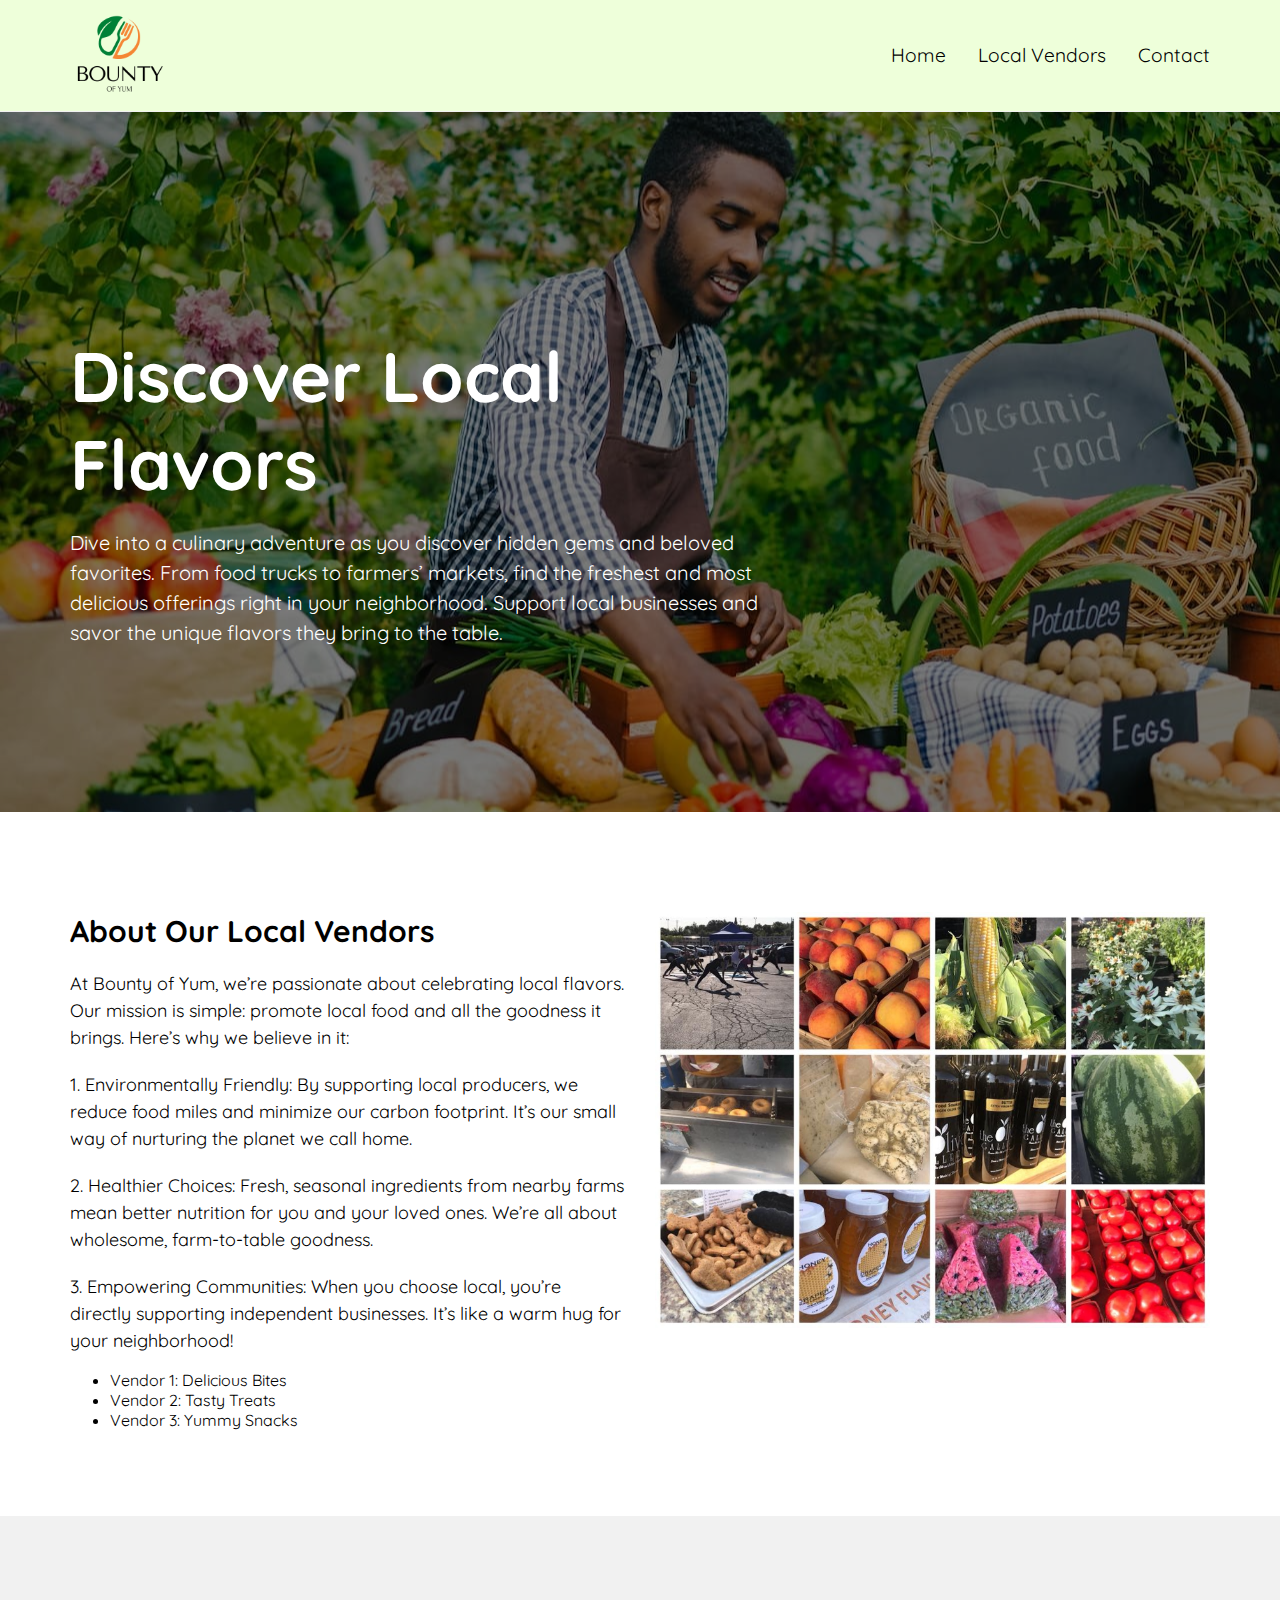
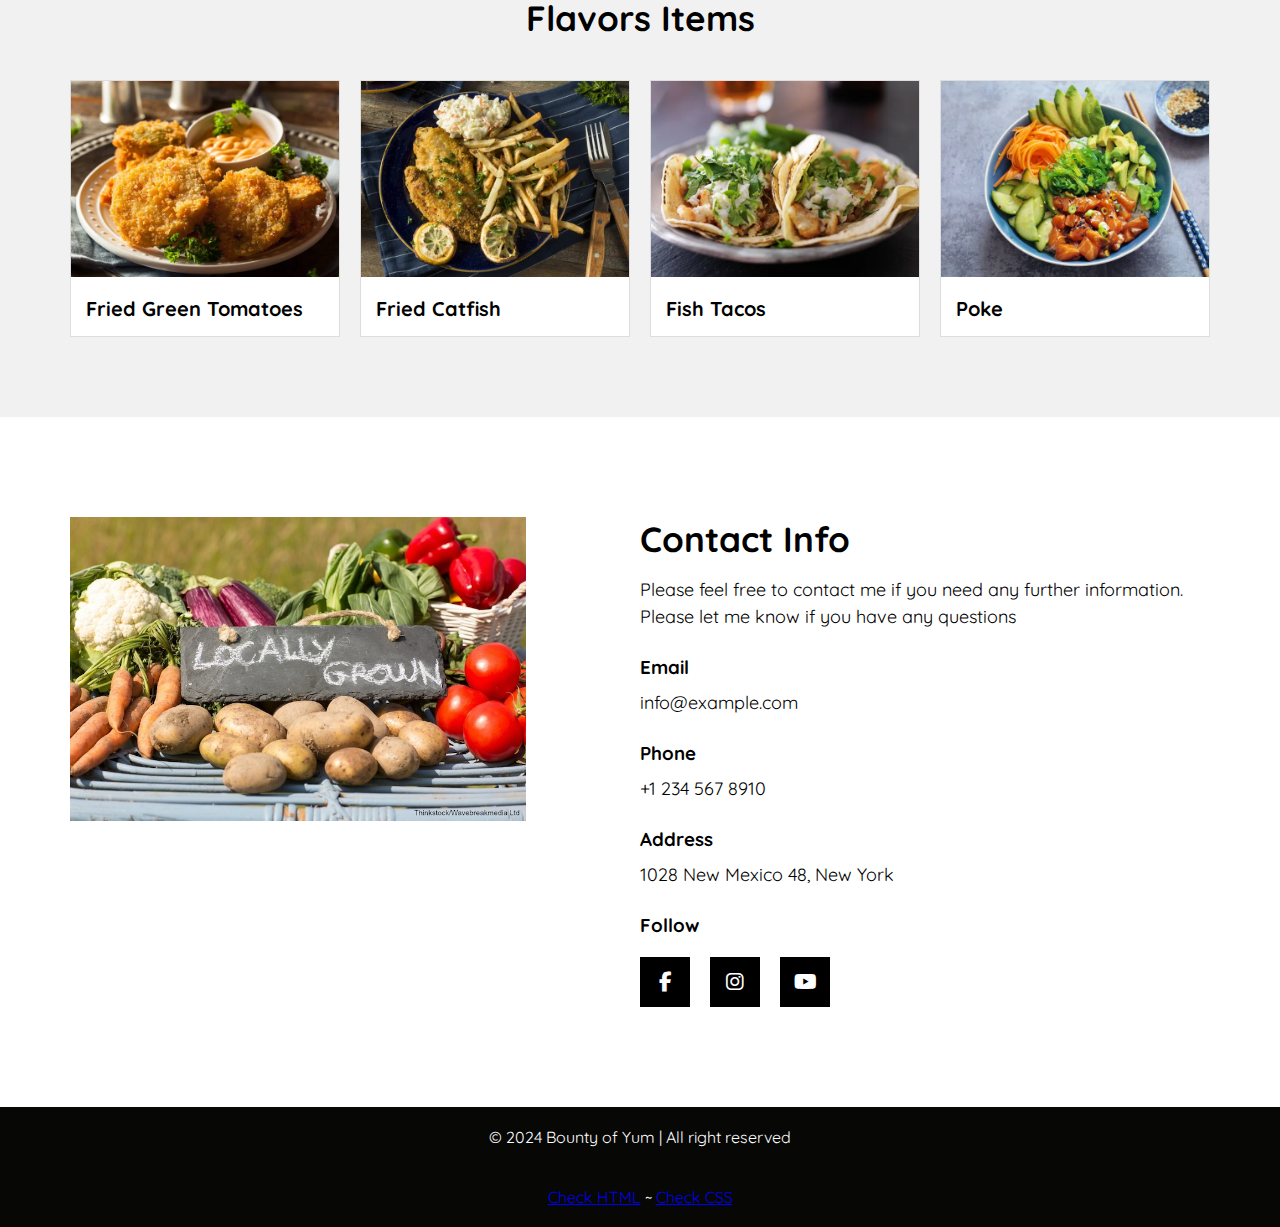
<file: it161/fp/index.html>
<!DOCTYPE html>
<html lang="en">
<head>
    <title>Bounty of Yum</title>
    <meta charset="utf-8">
    <meta name="viewport" content="width=device-width, initial-scale=1.0">
    <link rel="stylesheet" href="css/style.css">
    <link rel="stylesheet" href="https://cdnjs.cloudflare.com/ajax/libs/font-awesome/6.6.0/css/all.min.css"/>
</head>
<body>
     <header>
        <nav class="nav">
            <div class="container">
                <input type="checkbox" id="nav__checkbox" class="nav__checkbox">
                <label for="nav__checkbox" class="nav__toggle">
                    <img src="images/menu--v1.png" class="hamburger" />
                    <img src="images/x.png" class="close" />
                </label>
          
                <ul class="nav__menu">
                    <li>
                        <a href="index.html">
                            <img src="images/logo.png" />
                        </a>
                    </li>
                    <li><a href="index.html">Home</a></li>
                    <li><a href="local-vendors.html">Local Vendors</a></li>
                    <li><a href="contact.html">Contact</a></li>
                </ul>
            </div>
          </nav>
     </header>
     <section class="hero-section">
        <div class="overlay">
            <div class="container">
                <div class="caption">
                    <h1>Discover Local Flavors</h1>
                    <p>Dive into a culinary adventure as you discover hidden gems and beloved favorites. From food trucks to farmers’ markets, find the freshest and most delicious offerings right in your neighborhood. Support local businesses and savor the unique flavors they bring to the table.
                    </p>
                </div>
            </div>
        </div>
     </section>
     <section class="about-section">
        <div class="container">
            <div class="row">
                <div class="content">
                    <h2>About Our Local Vendors</h2>
                    <p>At Bounty of Yum, we’re passionate about celebrating local flavors. Our mission is simple: promote local food and all the goodness it brings. Here’s why we believe in it:</p>
                    <br>
                    <p>1. Environmentally Friendly: By supporting local producers, we reduce food miles and minimize our carbon footprint. It’s our small way of nurturing the planet we call home.   </p>
                    <br>
                    <p>2. Healthier Choices: Fresh, seasonal ingredients from nearby farms mean better nutrition for you and your loved ones. We’re all about wholesome, farm-to-table goodness.   </p>
                    <br>
                    <p>3. Empowering Communities: When you choose local, you’re directly supporting independent businesses. It’s like a warm hug for your neighborhood!   </p>

                    <ul>
                        <li>
                            Vendor 1: Delicious Bites 
                        </li>
                        <li>
                            Vendor 2: Tasty Treats
                        </li>
                        <li>
                            Vendor 3: Yummy Snacks
                        </li>
                    </ul>
                </div>
                <div class="image">
                    <img src="images/vendors.jpg">
                </div>
            </div>
        </div>
     </section>
     <section class="flavors-list">
        <div class="container">
            <div class="heading">
                <h2>Flavors Items</h2>
            </div>
            <div class="row">
                <div class="card">
                    <img src="images/food-img-1.webp">
                    <h2>Fried Green Tomatoes</h2>
                </div>
                <div class="card">
                    <img src="images/food-img-2.webp">
                    <h2>Fried Catfish</h2>
                </div>
                <div class="card">
                    <img src="images/food-img-3.webp">
                    <h2>Fish Tacos</h2>
                </div>
                <div class="card">
                    <img src="images/food-img-4.webp">
                    <h2>Poke</h2>
                </div>
            </div>
        </div>
     </section>
     <section class="contact-info">
        <div class="container">
            <div class="row">
                <div class="image">
                    <img src="images/FarmersMarket.jpg">
                </div>
                <div class="content">
                    <h2>Contact Info</h2>
                    <p>Please feel free to contact me if you need any further information. Please let me know if you have any questions</p>
                    <h3>Email</h3>
                    <p>info@example.com</p>
                    <h3>Phone</h3>
                    <p>+1 234 567 8910</p>
                    <h3>Address</h3>
                    <p>1028 New Mexico 48, New York</p>
                    <h3>Follow</h3>
                    <div class="follow-icon">
                        <div class="item">
                            <a href="">
                                <i class="fa-brands fa-facebook-f"></i>
                            </a>
                        </div>
                        <div class="item">
                            <a href="">
                                <i class="fa-brands fa-instagram"></i>
                            </a>
                        </div>
                        <div class="item">
                            <a href="">
                                <i class="fa-brands fa-youtube"></i>
                            </a>
                        </div>
                    </div>
                </div>
            </div>
        </div>
     </section>
     <footer>
        <p>© 2024 Bounty of Yum | All right reserved</p>
        <p> 
            <a id="html-checker" href="#" target="_blank">Check HTML</a> ~ 
            <a id="css-checker" href="#" target="_blank">Check CSS</a></small>
       </p>
     </footer>
</body>
</html>
</file>
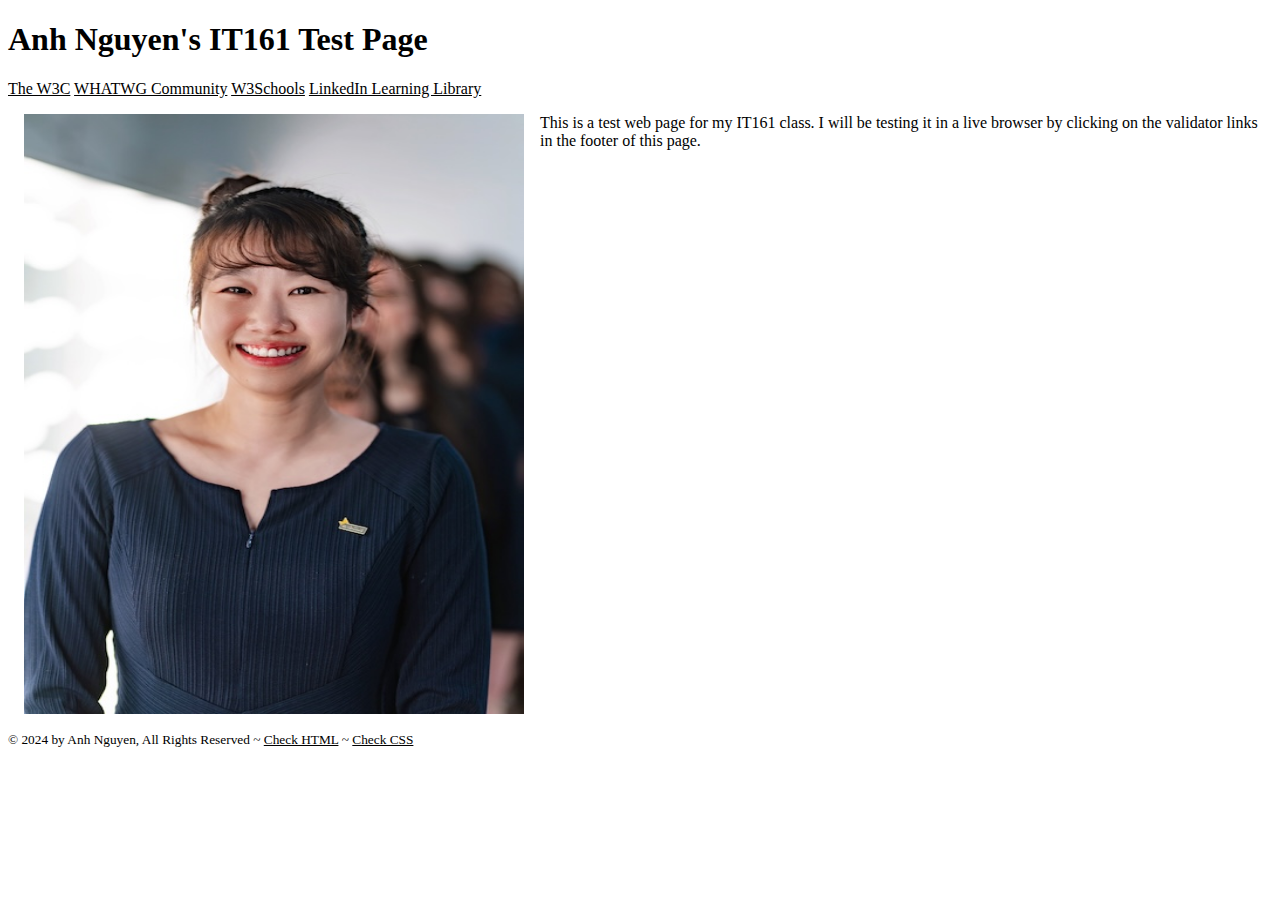
<file: it161/test.html>
<!DOCTYPE html> 
<html lang="en">
    <head>
        <meta charset="uft-8" />
        <meta name="robots" content="noindex,nofollow" />
        <title>IT161 Test Web Page by ANH NGUYEN</title>
        <!-- START Style Here -->
        <style>
            img {
                float:left;
                margin: 1em;
            }
            a {
                color: black;
            }
            a:hover {
                color:red;
                background-color: yellow;
                text-decoration: none;
            }
            footer {
                clear:both;
            }
        </style>
        <!-- END Style Here -->
    </head>
    <body>
       <header>
            <h1>Anh Nguyen's IT161 Test Page</h1>
            <nav>
                <a href="https://www.w3.org" target="_blank">The W3C</a>
                <a href="https://whatwg.org" target="_blank">WHATWG Community</a>
                <a href="https://www.w3schools.com" target="_blank">W3Schools</a>
                <a href="https://www.linkedin.com/learning-login" target="_blank">LinkedIn Learning Library</a>
            </nav>
        </header> 
            <img src="images/me.jpg" alt="Picture of Anh" width="500" height="600"/>
            <p>This is a test web page for my IT161 class. 
                I will be testing it in a live browser by clicking on the validator links in the footer of this page.</p>
        <footer>
            <p><small>&copy; 2024 by Anh Nguyen, All Rights Reserved ~ 
                 <a id="html-checker" href="#" target="_blank">Check HTML</a> ~ 
                 <a id="css-checker" href="#"  target="_blank">Check CSS</a></small></p>
        </footer>
        <script>
            document.getElementById("html-checker").setAttribute("href","https://validator.w3.org/nu/?doc=" + location.href);
       document.getElementById("css-checker").setAttribute("href","https://jigsaw.w3.org/css-validator/validator?uri=" + location.href);  
        </script>
    </body>
</html>
</file>
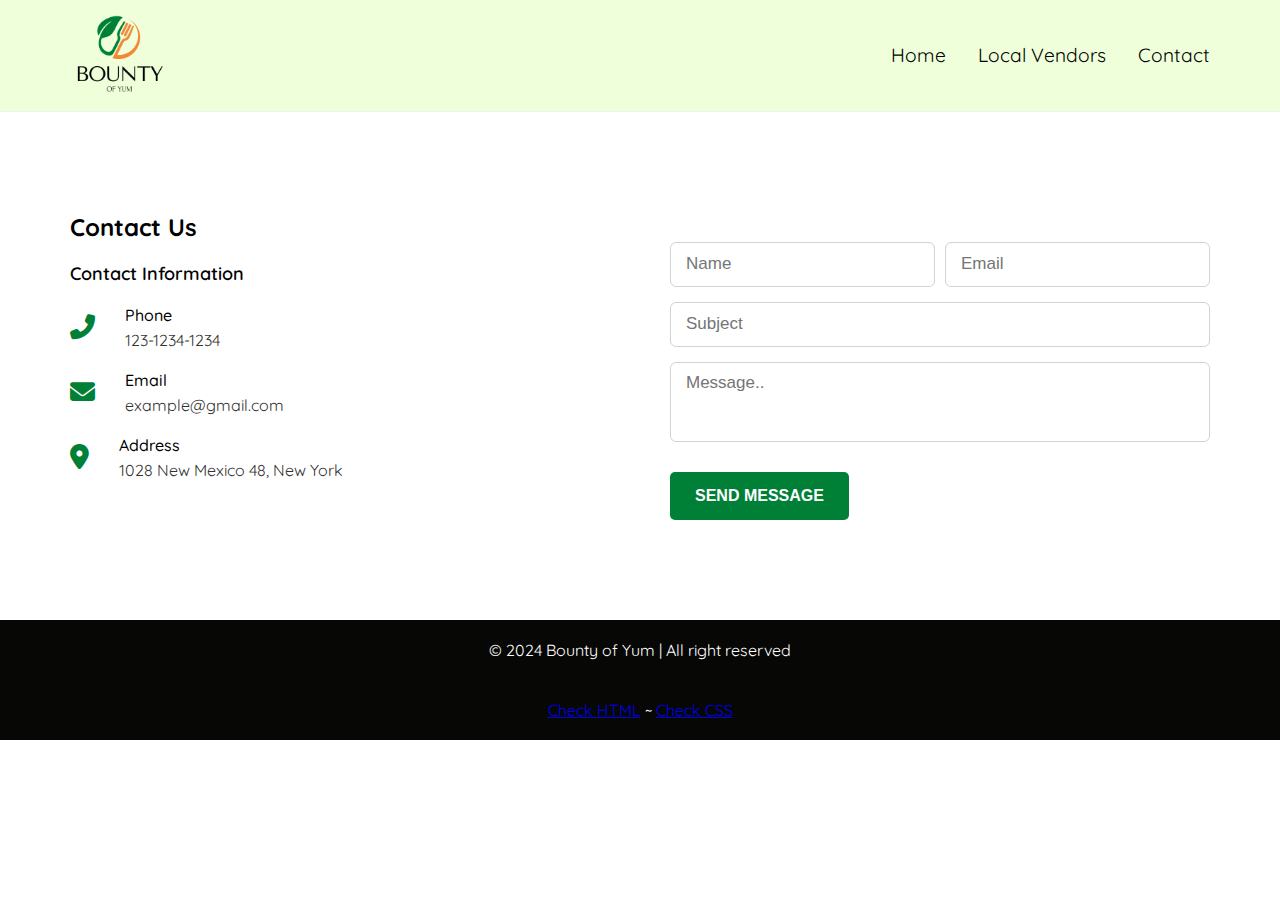
<file: it161/fp/contact.html>
<!DOCTYPE html>
<html lang="en">
<head>
    <title>Bounty of Yum</title>
    <meta charset="utf-8">
    <meta name="viewport" content="width=device-width, initial-scale=1.0">
    <link rel="stylesheet" href="css/style.css">
    <link rel="stylesheet" href="https://cdnjs.cloudflare.com/ajax/libs/font-awesome/6.6.0/css/all.min.css"/>
</head>
<body>
    <header>
        <nav class="nav">
            <div class="container">
                <input type="checkbox" id="nav__checkbox" class="nav__checkbox">
                <label for="nav__checkbox" class="nav__toggle">
                    <img src="images/menu--v1.png" class="hamburger" />
                    <img src="images/x.png" class="close" />
                </label>
          
                <ul class="nav__menu">
                    <li>
                        <a href="index.html">
                            <img src="images/logo.png" />
                        </a>
                    </li>
                    <li><a href="index.html">Home</a></li>
                    <li><a href="local-vendors.html">Local Vendors</a></li>
                    <li><a href="contact.html">Contact</a></li>
                </ul>
            </div>
          </nav>
     </header>
     <section class="contact">
        <div class="container">
            <h2 class="title">Contact Us</h2>
            <div class="contact-content">
                <div class="column left">
                    <div class="text">Contact Information</div>
                    <div class="icons">
                        <div class="row">
                            <i class="fas fa-phone-alt"></i>
                            <div class="info">
                                <div class="head">Phone</div>
                                <div class="sub-title">123-1234-1234</div>
                            </div>
                        </div>
                        <div class="row">
                            <i class="fas fa-envelope"></i>
                            <div class="info">
                                <div class="head">Email</div>
                                <div class="sub-title">example@gmail.com</div>
                            </div>
                        </div>
                        <div class="row">
                            <i class="fas fa-map-marker-alt"></i>
                            <div class="info">
                                <div class="head">Address</div>
                                <div class="sub-title">1028 New Mexico 48, New York</div>
                            </div>
                        </div>
                    </div>
                </div>
                <div class="column right">
                    <form class="contact-form" action="" method="">
                        <div class="fields">
                            <div class="field name">
                                <input type="text" class="fullname" placeholder="Name">
                            </div>
                            <div class="field email">
                                <input type="text" class="email-input" placeholder="Email">
                            </div>
                        </div>
                        <div class="field">
                            <input type="text" class="subject" placeholder="Subject">
                        </div>
                        <div class="field textarea">
                            <textarea class="message" cols="30" rows="10" placeholder="Message.."></textarea>
                        </div>
                        <div class="button-area">
                            <button class="send-msg" type="submit" name="send">Send message</button>
                        </div>
                    </form>
                </div>
            </div>
        </div>
    </section>
     <footer>
        <p>© 2024 Bounty of Yum | All right reserved</p>
        <p> 
            <a id="html-checker" href="#" target="_blank">Check HTML</a> ~ 
            <a id="css-checker" href="#" target="_blank">Check CSS</a></small>
       </p>
     </footer>
</body>
</html>
</file>
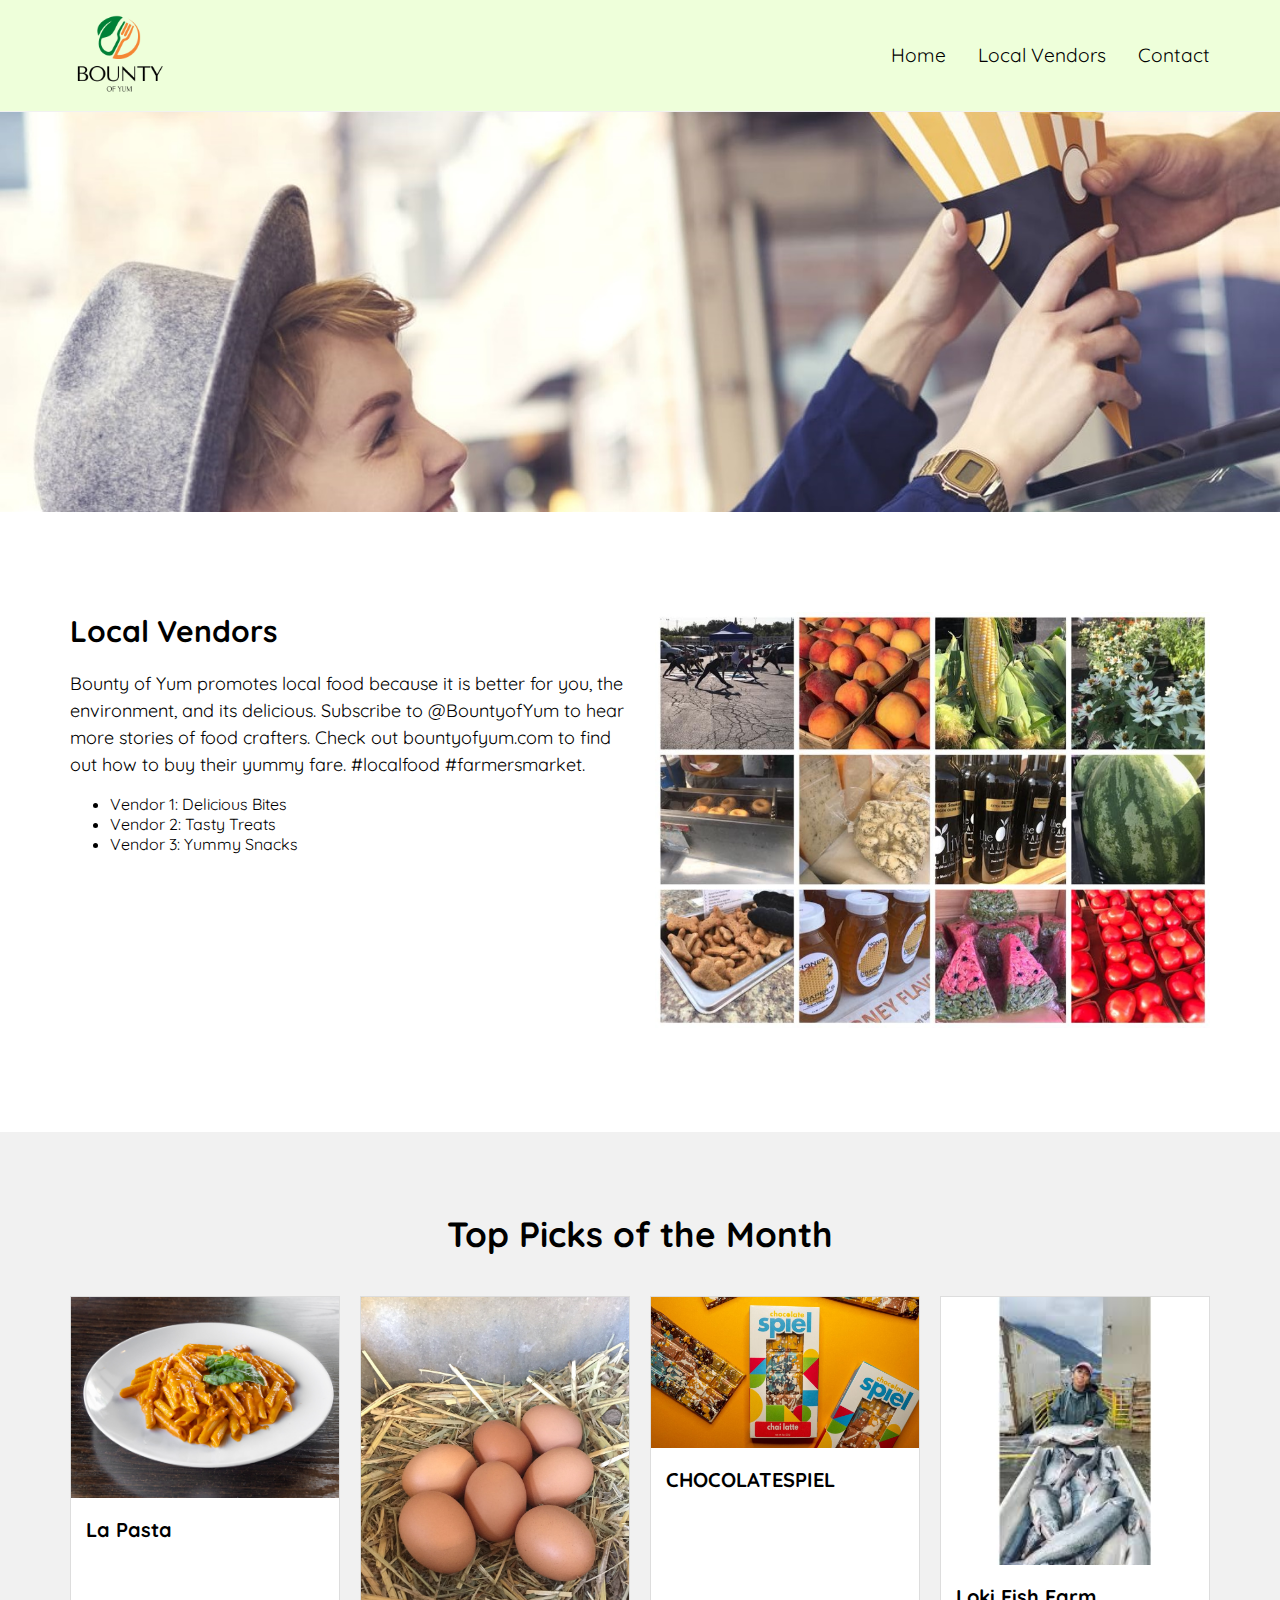
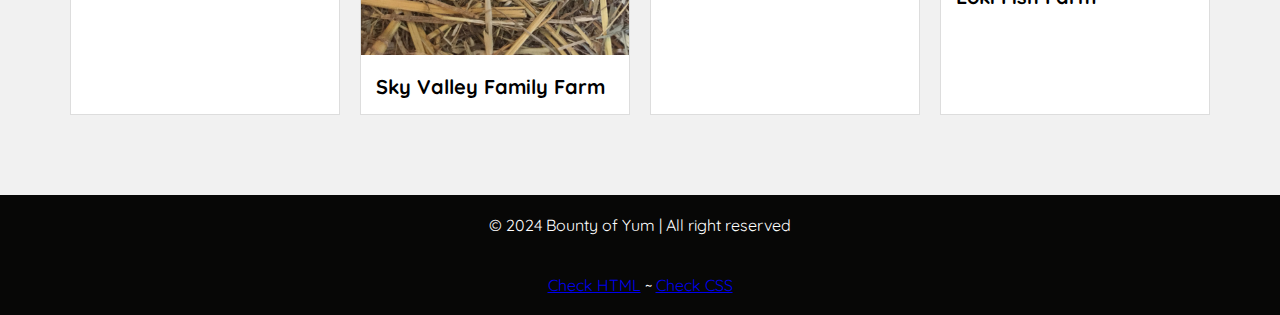
<file: it161/fp/local-vendors.html>
<!DOCTYPE html>
<html lang="en">
<head>
    <title>Bounty of Yum</title>
    <meta charset="utf-8">
    <meta name="viewport" content="width=device-width, initial-scale=1.0">
    <link rel="stylesheet" href="css/style.css">
    <link rel="stylesheet" href="https://cdnjs.cloudflare.com/ajax/libs/font-awesome/6.6.0/css/all.min.css"/>
</head>
<body>
    <header>
        <nav class="nav">
            <div class="container">
                <input type="checkbox" id="nav__checkbox" class="nav__checkbox">
                <label for="nav__checkbox" class="nav__toggle">
                    <img src="images/menu--v1.png" class="hamburger" />
                    <img src="images/x.png" class="close" />
                </label>
          
                <ul class="nav__menu">
                    <li>
                        <a href="index.html">
                            <img src="images/logo.png" />
                        </a>
                    </li>
                    <li><a href="index.html">Home</a></li>
                    <li><a href="local-vendors.html">Local Vendors</a></li>
                    <li><a href="contact.html">Contact</a></li>
                </ul>
            </div>
          </nav>
     </header>
     <div class="vendor-hero">
        
     </div>
     <section class="vendor-section">
        <div class="container">
            <div class="row">
                <div class="content">
                    <h2>Local Vendors</h2>
                    <p>Bounty of Yum promotes local food because it is better for you, the environment, and its delicious. Subscribe to @BountyofYum to hear more stories of food crafters. Check out bountyofyum.com to find out how to buy their yummy fare. #localfood #farmersmarket.   </p>
                    <ul>
                        <li>
                            Vendor 1: Delicious Bites 
                        </li>
                        <li>
                            Vendor 2: Tasty Treats
                        </li>
                        <li>
                            Vendor 3: Yummy Snacks
                        </li>
                    </ul>
                </div>
                <div class="image">
                    <img src="images/vendors.jpg">
                </div>
            </div>
        </div>
    </section>
    <section class="flavors-list">
        <div class="container">
            <div class="heading">
                <h2>Top Picks of the Month</h2>
            </div>
            <div class="row">
                <div class="card">
                    <img src="images/lapasta.jpg">
                    <h2>La Pasta</h2>
                </div>
                <div class="card">
                    <img src="images/skyvalley.jpg">
                    <h2>Sky Valley Family Farm</h2>
                </div>
                <div class="card">
                    <img src="images/CHOCOLATESPIEL.jpg">
                    <h2>CHOCOLATESPIEL</h2>
                </div>
                <div class="card">
                    <img src="images/loki.jpeg">
                    <h2>Loki Fish Farm</h2>
                </div>
            </div>
        </div>
     </section>
     <footer>
        <p>© 2024 Bounty of Yum | All right reserved</p>
        <p> 
            <a id="html-checker" href="#" target="_blank">Check HTML</a> ~ 
            <a id="css-checker" href="#" target="_blank">Check CSS</a></small>
       </p>
     </footer>
</body>
</html>
</file>
<file: it161/fp/css/style.css>
@import url('https://fonts.googleapis.com/css?family=Quicksand|Spectral');
body{
    margin: 0;
    padding: 0;
    font-family: 'Quicksand', sans-serif;
}
.container{
    max-width: 1140px;
    margin: 0 auto;
}
h1{
    margin: 0;
    padding: 0;
}
h2{
    margin: 0;
    padding: 0;
}
h3{
    margin: 0;
    padding: 0;
}
p{
    margin: 0;
    padding: 0;
}

header nav{
    background: #EEFFDA;
    padding: 10px 0;
}
header nav {
    border-bottom: 1px solid #f1f1f1;
  }
header nav .nav__toggle {
    position: absolute;
    cursor: pointer;
    margin: 27px 28px;
    right: 0;
}
  
header nav .close,
input[type="checkbox"] {
    display: none;
}
header nav .hamburger {
    margin-top: 0.2rem;
}
header nav .nav__menu {
    display: flex;
    flex-direction: column;
    gap: 2rem;
    align-items: center;
    margin: 0;
    padding-left: 0;
}
header nav .nav__menu img{
    width: 100px;
}
header nav li {
    list-style: none;
    display: none;
 }
 header nav li:first-child {
    margin-right: auto;
    display: block;
}
header nav .nav__menu a {
    text-decoration: none;
    color: initial;
    font-size: 1.2rem;
}
header nav .nav__menu a:hover{
    color: #F58634;
}
header nav #nav__checkbox:checked ~ ul.nav__menu li {
    display: block;
}
header nav #nav__checkbox:checked ~ label.nav__toggle .hamburger {
    display: none;
}
header nav #nav__checkbox:checked ~ label.nav__toggle .close {
    display: block;
}
  
@media only screen and (min-width: 768px) {
    header nav .nav__toggle {
      display: none;
    }
    header nav .nav__menu {
      flex-direction: row;
    }
    header nav .nav__menu li {
      display: block;
    }
    
}
  

.hero-section{
    background: url('../images/banner.jpg');
    background-size: cover;
    background-position: center;
    height: 700px;
}
.hero-section .overlay{
    background: rgba(0,0,0,0.5);
    height: 700px;
}
.hero-section .caption{
    max-width: 700px;
    padding-top: 220px;
}
.hero-section .caption h1{
    font-size: 70px;
    font-weight: 700;
    color: #fff;
    margin: 0;
    padding: 0;
}
.hero-section .caption p{
    font-size: 20px;
    line-height: 1.5em;
    color: #fff;
    margin: 0;
    margin-top: 20px;
    padding: 0;
}
.about-section{
    margin-top: 100px;
}

.about-section .row{
    display: flex;
}
.about-section .content{
    width: 50%;
    padding-right: 30px;
}
.about-section .content h2{
    font-size: 30px;
    margin-bottom: 20px;
}
.about-section .content p{
    font-size: 18px;
    line-height: 1.5em;
}
.about-section .image{
    width: 50%;
}
.about-section .image img{
    width: 100%;
}

.flavors-list{
    background: #f1f1f1;
    padding: 80px 0;
    margin-top: 70px;
}
.flavors-list .heading h2{
    font-size: 35px;
    text-align: center;
    margin-bottom: 40px;
}
.flavors-list .row{
    display: grid;
    grid-template-columns: repeat(4, 1fr);
    grid-gap: 20px;
}
.flavors-list .card{
    background: #fff;
    border: 1px solid #ddd;
}
.flavors-list .card img{
    width: 100%;
}
.flavors-list .card h2{
    font-size: 20px;
    padding: 15px;
    box-sizing: border-box;
}
.contact-info{
    margin-top: 100px;
    margin-bottom: 100px;
}
.contact-info .row{
    display: flex;
}
.contact-info .image{
    width: 50%;
}
.contact-info .image img{
    width: 80%;
}
.contact-info .content{
    width: 50%;
}
.contact-info .content h2{
    font-size: 35px;
    margin-bottom: 15px;
}

.contact-info .content h3{
    margin-top: 25px;
    margin-bottom: 10px;
}
.contact-info .content p{
    font-size: 18px;
    line-height: 1.5em;
}
.contact-info .content .follow-icon{
    display: flex;
    margin-top: 20px;
}
.contact-info .content .follow-icon .item{
    margin-right: 20px;
    height: 50px;
    width: 50px;
    background: #000;
    text-align: center;
}
.contact-info .content .follow-icon .item:hover{
    background: #008037;
}
.contact-info .content .follow-icon .item a{
    padding: 10px;
    border-radius: 50%;
}
.contact-info .content .follow-icon .item .fa-brands{
    color: #fff;
    font-size: 20px;
   padding: 15px 0;
}
footer p{
    background: #070706;
    color: #fff;
    font-size: 16px;
    text-align: center;
    padding: 20px 15px;
}


/* Contact page css */
.contact {
    margin-top: 100px;
    margin-bottom: 100px;
}
.contact .contact-content{
    display: flex;
    flex-wrap: wrap;
    align-items: center;
    justify-content: space-between;
}
.contact .contact-content .column{
    width: calc(50% - 30px);
}
.contact .contact-content .text{
    font-size: 18px;
    font-weight: 600;
    margin-bottom: 10px;
}
.contact .contact-content .left p{
    text-align: justify;
}
.contact .contact-content .left .icons{
    margin: 10px 0;
}
.contact .contact-content .row{
    display: flex;
    height: 65px;
    align-items: center;
}
.contact .contact-content .row .info{
    margin-left: 30px;
}
.contact .contact-content .row i{
    font-size: 25px;
    color: #008037;
}
.contact .contact-content .info .head{
    font-weight: 500;
    margin-bottom: 5px;
}
.contact .contact-content .info .sub-title{
    color: #333;
}
.contact .right form .fields{
    display: flex;
}
.contact .right form .field,
.contact .right form .fields .field{
    height: 45px;
    width: 100%;
    margin-bottom: 15px;
}
.contact .right form .name {
    margin-right: 10px;
}
.contact .right form .textarea{
    height: 80px;
    width: 100%;
}
.contact .right form .name{
    margin-right: 10px;
}
.contact .right form .field input,
.contact .right form .textarea textarea{
    height: 100%;
    width: 100%;
    border: 1px solid lightgrey;
    border-radius: 6px;
    outline: none;
    padding: 0 15px;
    font-size: 17px;
    font-family: 'Poppins', sans-serif;
    box-sizing: border-box;
    transition: all 0.3s ease;
}
.contact .right form .field input:focus,
.contact .right form .textarea textarea:focus{
    border-color: #008037;
}
.contact .right form .textarea textarea{
  padding-top: 10px;
  resize: none;
}
.contact .right form .button-area{
  display: flex;
  align-items: center;
}
.contact .right form button{
    display: inline-block;
    font-size: 16px;
    text-align: center;
    padding: 15px 25px;
    background: #008037;
    border: none;
    color: #fff;
    text-transform: uppercase;
    font-weight: 600;
    cursor: pointer;
    border-radius: 5px;
    margin-top: 15px;
}
.contact-page .container{
    max-width: 1024px;
    margin: 0 auto;
    padding: 10px;
}



/* Local vendor page css */
.vendor-hero{
    background: url("../images/female-customer-reaching-food-from-vendor.jpg");
    background-size: cover;
    background-attachment: fixed;
    height: 400px;
}
.vendor-section{
    margin-top: 100px;
    margin-bottom: 100px;
}

.vendor-section .row{
    display: flex;
}
.vendor-section .content{
    width: 50%;
    padding-right: 30px;
}
.vendor-section .content h2{
    font-size: 30px;
    margin-bottom: 20px;
}
.vendor-section .content p{
    font-size: 18px;
    line-height: 1.5em;
}
.vendor-section .image{
    width: 50%;
}
.vendor-section .image img{
    width: 100%;
}




@media screen and (max-width: 767px){
    header nav .nav__menu img {
        padding-left: 15px;
    }
    
    .hero-section{
        height: 450px;
    }
    .hero-section .overlay{
        height: 450px;
    }
    .hero-section .caption{
        padding: 15px;
        padding-top: 100px;
        box-sizing: border-box;
        
    }
    .hero-section .caption h1{
        font-size: 35px;
    }
    .about-section{
        padding: 15px;
        margin-top: 50px;
        box-sizing: border-box;
    }
    .about-section .row{
        display: block;
    }
    .about-section .content{
        width: 100%;
        padding-right: 0;
    }
    
    .about-section .image{
        width: 100%;
    }
    .about-section .image img{
        margin-top: 20px;
    }
    .flavors-list{
        margin-top: 50px;
        padding: 50px 15px;
        box-sizing: border-box;
    }
    .flavors-list .row{
        grid-template-columns: repeat(1, 1fr);
    }
    
    .contact-info{
        margin-top: 50px;
        margin-bottom: 50px;
        padding: 15px;
        box-sizing: border-box;
    }
    .contact-info .row{
        display: block;
    }
    .contact-info .image{
        width: 100%;
    }
    .contact-info .content{
        width: 100%;
    }
    .contact-info .image img{
        width: 100%;
        margin-bottom: 30px;
    }

    .vendor-hero{
        height: 250px;
    }
    .vendor-section {
        margin-top: 50px;
        margin-bottom: 50px;
        padding: 15px;
    }
    .vendor-section .content{
        padding-right: 0;
    }
    .vendor-section .row{
        display: block;
    }
    .vendor-section .content{
        width: 100%;
    }
    .vendor-section .image{
        width: 100%;
    }
    .vendor-section .image img{
        margin-top: 20px;
    }
    .contact{
        margin-top: 50px;
        margin-bottom: 50px;
        padding: 15px;
        box-sizing: border-box;
    }
    .contact .title{
        font-size: 30px;
        margin-bottom: 30px;
        margin-top: 0;
        text-align: center;
    }
    .contact .contact-content{
        display: block;
    }
    .contact .contact-content .column{
        width: 100%;
    }
    .contact-form{
        margin-top: 30px;
    }
    .contact .contact-content .text{
        font-size: 20px;
    }

}
</file>
